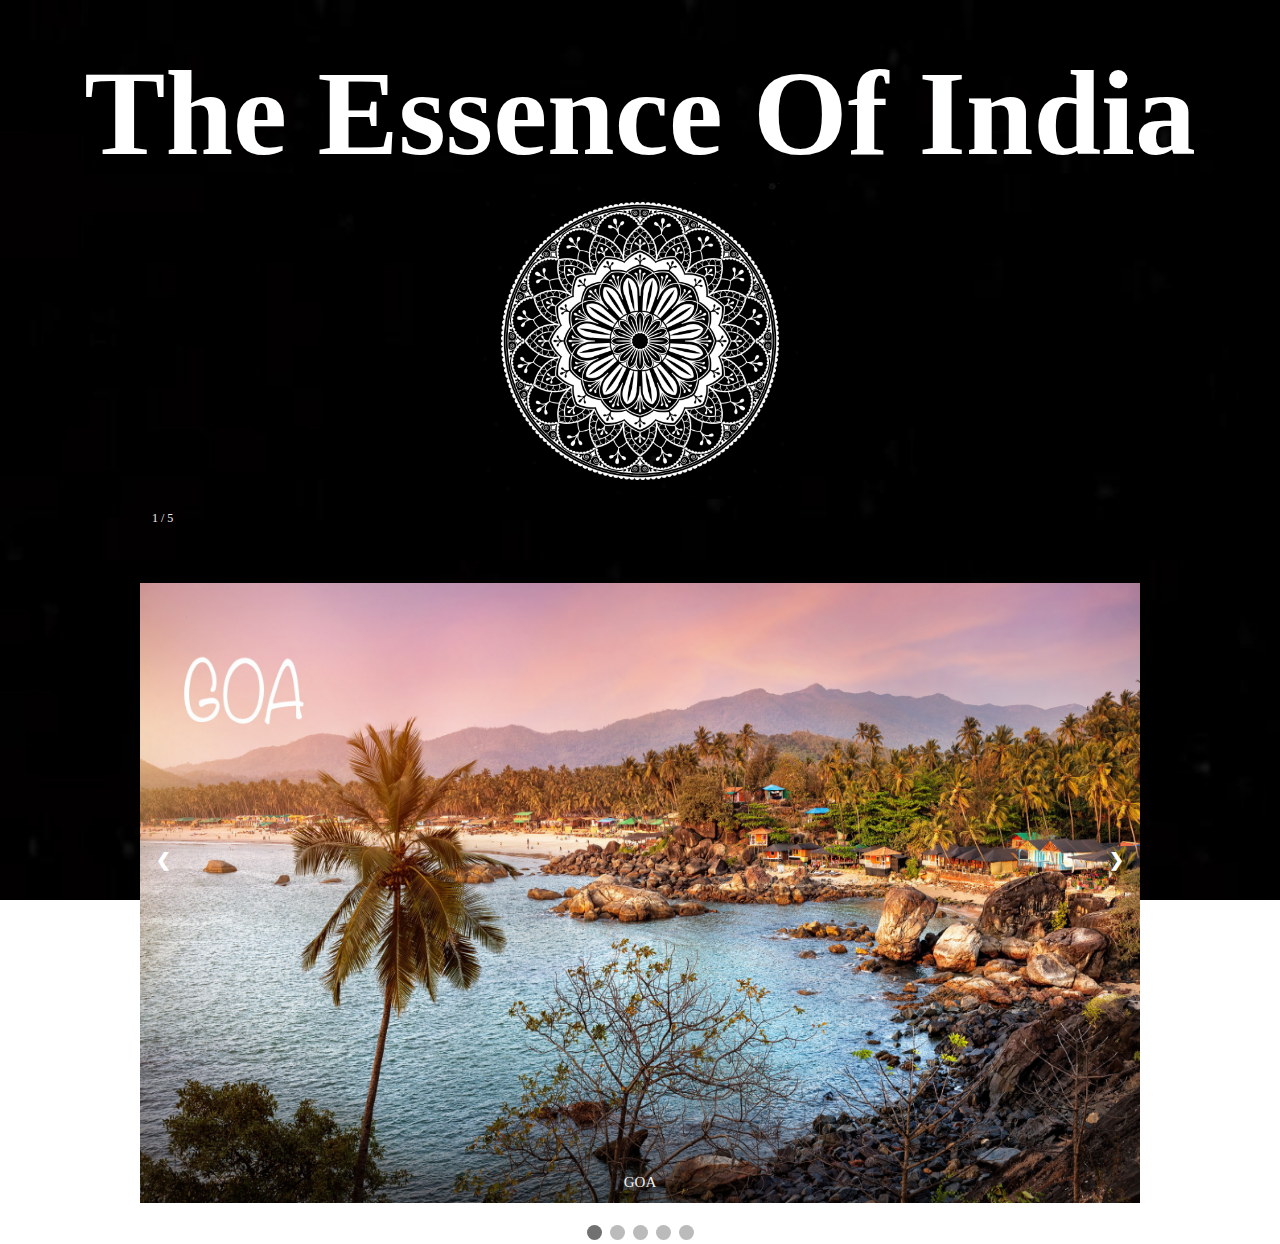
<file: index.html>
<!DOCTYPE html>
<html lang="en">

<head>
    <meta charset="UTF-8">
    <meta http-equiv="X-UA-Compatible" content="IE=edge">
    <meta name="viewport" content="width=device-width, initial-scale=1.0">
    <link rel="stylesheet" href="style.css">
    <title>HOME</title>
    <!-- <link rel="stylesheet" href=" "> -->
    <style>
        body {
            background-image: url('src/960x0.jpg');
            background-size: cover;
            background-repeat: no-repeat;
            height: 100vh;
            background-attachment: fixed;
        }
    </style>

</head>

<body>
    <header>
        <!--<div class=""> <b>|| SHREE HARI: ||</b></div>-->
        <!-- <img src="IMG.jpg" class="logo" alt="logo"> -->
        <center><br><br>


            <h1 class="heading">The Essence Of India</h1>
            <img src="src/mandla-spiritual-pattern_53876-80467.jpg" alt="this is a image" height="25%" width="25%">
        </center>
        <!--<h5>WE BELIVE IN VALUE WORK WITH VALUED COST! </h5>-->
    </header>


    <div class="slideshow-container">

        <!-- Full-width images with number and caption text -->
        <div class="mySlides fade">
            <div class="numbertext">1 / 5</div>
           <a href="GOA.html"> <img class="state_img"src="src\GOA.jpg" style="width:100%"> </a>
            <div class="text">GOA</div>
        </div>

        <div class="mySlides fade">
            <div class="numbertext">2 / 5</div>
            <a href="madhya_pradesh.html"><img class="state_img" src="src\mp_final_photo.jpg" style="width:100%"></a>
            <div class="text">Madhya Pradesh</div>
        </div>

        <div class="mySlides fade">
            <div class="numbertext">3 / 5</div>
            <a href="Maharashtra.html"><img class="state_img" src="src\Maha.jpg" style="width:100%"></a>
            <div class="text">Maharashtra</div>
        </div>

        <div class="mySlides fade">
            <div class="numbertext">4/ 5</div>
            <a href="Himachal_Pradesh.html"><img class="state_img" src="src\hpimg.jpg" style="width:100%"></a>
            <div class="text">Himachal Pradesh</div>
        </div>
        <div class="mySlides fade">
            <div class="numbertext">5 / 5</div>
            <a href="TamilNadu.html"><img class="state_img" src="src\TamilNadu.jpg" style="width:100%"></a>
            <div class="text">Tamil Nadu</div>
        </div>

        <!-- Next and previous buttons -->
        <a class="prev" onclick="plusSlides(-1)">&#10094;</a>
        <a class="next" onclick="plusSlides(1)">&#10095;</a>
    </div>
    <br>

    <!-- The dots/circles -->
    <div style="text-align:center">
        <span class="dot" onclick="currentSlide(1)"></span>
        <span class="dot" onclick="currentSlide(2)"></span>
        <span class="dot" onclick="currentSlide(3)"></span>
        <span class="dot" onclick="currentSlide(4)"></span>
        <span class="dot" onclick="currentSlide(5)"></span>
    </div>
    <script>
        let slideIndex = 1;
        showSlides(slideIndex);

        function plusSlides(n) {
            showSlides(slideIndex += n);
        }

        function currentSlide(n) {
            showSlides(slideIndex = n);
        }

        function showSlides(n) {
            let i;
            let slides = document.getElementsByClassName("mySlides");
            let dots = document.getElementsByClassName("dot");
            if (n > slides.length) { slideIndex = 1 }
            if (n < 1) { slideIndex = slides.length }
            for (i = 0; i < slides.length; i++) {
                slides[i].style.display = "none";
            }
            for (i = 0; i < dots.length; i++) {
                dots[i].className = dots[i].className.replace(" active", "");
            }
            slides[slideIndex - 1].style.display = "block";
            dots[slideIndex - 1].className += " active";
        }
    </script>

    <!-- <main>
            <section>

                <hr>
                <center>
                    <img class="mp_imag" src="src/mp_final_photo.JPG" title="madhya pradesh " alt="This is an image">
                </center>
                <a href="madhya_pradesh.html">
                    <h2 class="mp">Madhya Pradesh</h2>
                </a>
                <hr>
            </section>

            <section>
                <center>
                    <img class="him_imag" src="src/hpimg.jpg" title="himachal Pradesh" alt="This is an image">
                </center>
                <a href="Himachal_Pradesh.html">
                    <h2 class="him">Himachal Pradesh</h2>
                </a>
                <hr>
            </section>
            <section>
                <center>
                    <img class="goa_imag" src="src/GOA.jpg" title="goa" alt="This is an image">
                </center>
                <a href="GOA.html">
                    <h2 class="goa">Goa</h2>
                </a>
                <hr>
            </section>
            <section>
                <center>
                    <img class="Tam_imag" src="src/TamilNadu.jpg" title="himachal Pradesh" alt="This is an image">
                </center>
                <a href="TamilNadu.html">
                    <h2 class="Tam">Tamil Nadu</h2>
                </a>
                <hr>
            </section>
            <section>
                <center>
                    <img class="Maha_imag" src="src/Maha.jpg" title="himachal Pradesh" alt="This is an image">
                </center>
                <a href="Maharashtra.html">
                    <h2 class="Maha">Maharashtra</h2>
                </a>
                <hr>
            </section>
        </main> -->
</body>

</html>
</file>
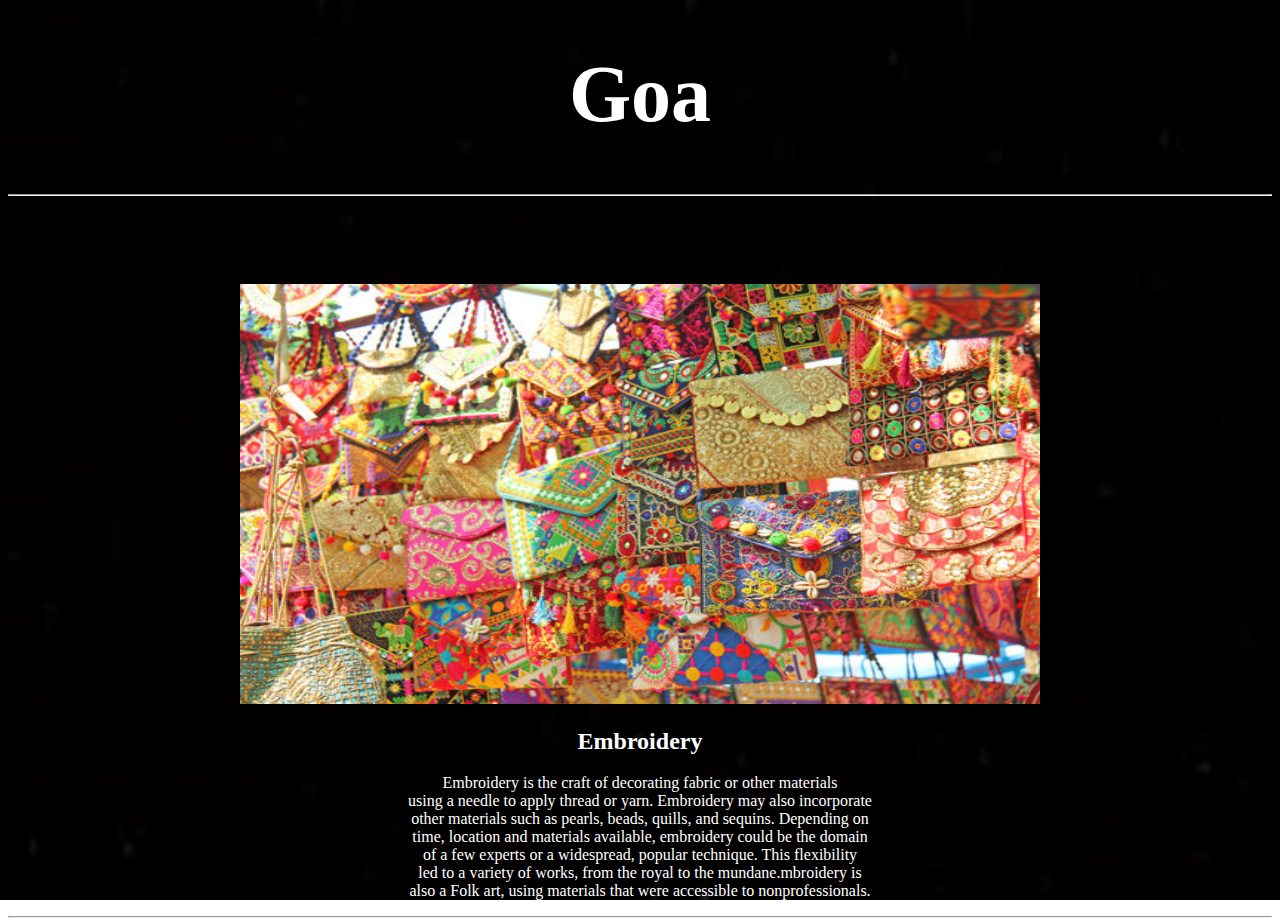
<file: GOA.html>
<!DOCTYPE html>
<html lang="en">
<head>
    <meta charset="UTF-8">
    <meta http-equiv="X-UA-Compatible" content="IE=edge">
    <meta name="viewport" content="width=device-width, initial-scale=1.0">
    <link rel="stylesheet" href="style.css">
    <title>madhya_pradesh</title>
</head>
<body>
    <style>
        body {
            background-image: url('src/960x0.jpg');
            background-size: cover;
            background-repeat: no-repeat;
            height: 100vh;
            background-attachment: fixed;
        }
    </style>
        <header>
  
            <center><br><br>
                <h1 class="page2">Goa</h1>
            </center>
        
    </header>

    <section>

        <hr>
        <center>
            <img class="art_img" src="src/HE (F).jpg" title="emboidry" alt="This is an image">
        </center>
    <center>
            <h2 class="art_name">Embroidery </h2>
            <p class ="art_desc">
                Embroidery is the craft of decorating fabric or other materials <br>
                using a needle to apply thread or yarn. Embroidery may also incorporate <br>
                other materials such as pearls, beads, quills, and sequins. Depending on <br>
                time, location and materials available, embroidery could be the domain  <br>
                of a few experts or a widespread, popular technique. This flexibility <br>
                 led to a variety of works, from the royal to the mundane.mbroidery is <br>
                  also a Folk art, using materials that were accessible to nonprofessionals. <br>
              </p>
        </center>
        <hr>
    </section>
    
</body>
</html>
</file>
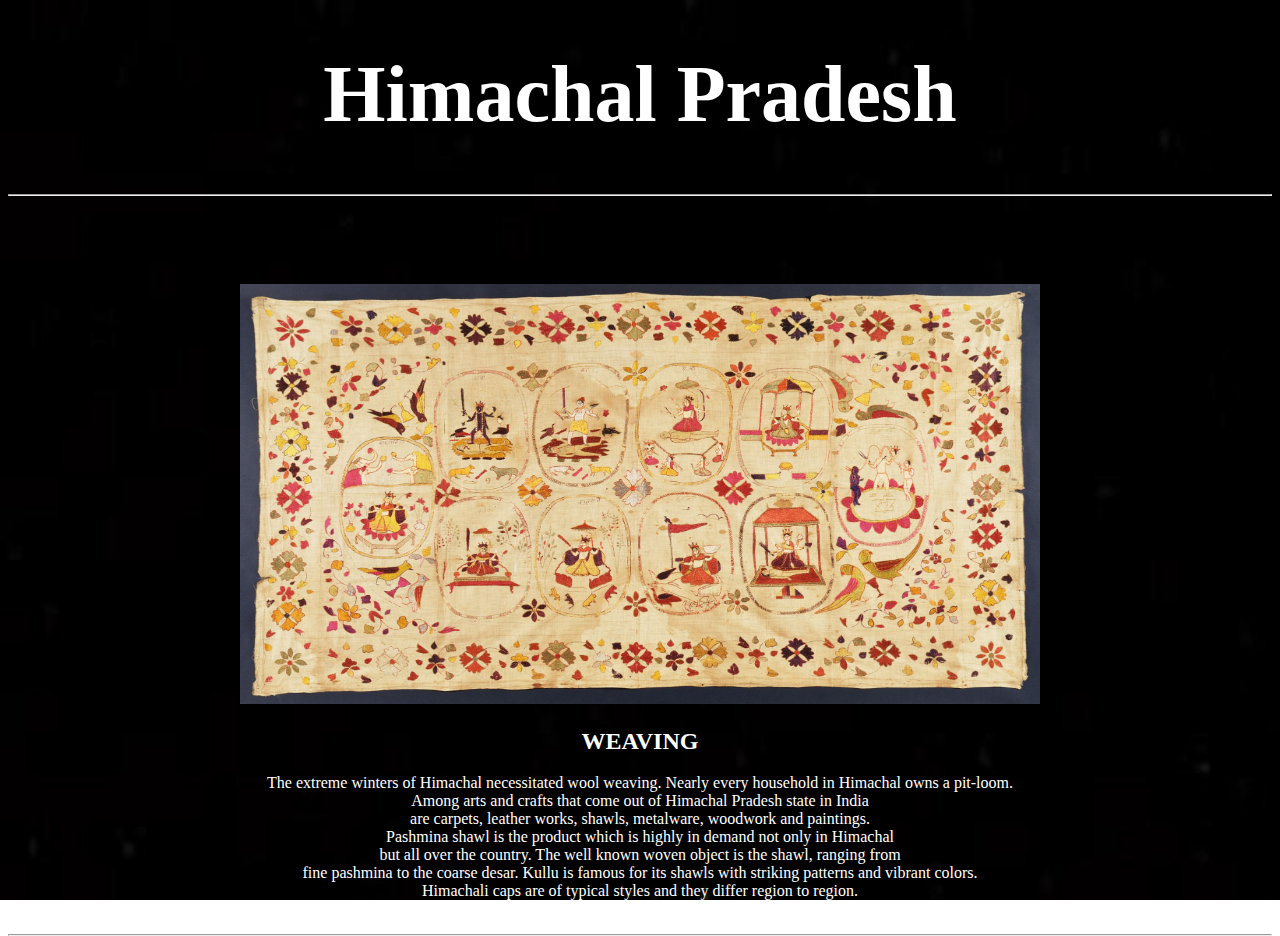
<file: Himachal_Pradesh.html>
<!DOCTYPE html>
<html lang="en">
<head>
    <meta charset="UTF-8">
    <meta http-equiv="X-UA-Compatible" content="IE=edge">
    <meta name="viewport" content="width=device-width, initial-scale=1.0">
    <link rel="stylesheet" href="style.css">
    <title>Himachal</title>
</head>
<body>
    <style>
        body {
            background-image: url('src/960x0.jpg');
            background-size: cover;
            background-repeat: no-repeat;
            height: 100vh;
            background-attachment: fixed;
        }
    </style>
        <header>
  
            <center><br><br>
                <h1 class="page2">Himachal Pradesh</h1>
            </center>
        
    </header>
    <section>

        <hr>
        <center>
            
            <img class="art_img" src="src/weaving_art_BG.jpg" title="artname" alt="This is an image">
        </center>
    
            <center>
            <h2 class="art_name">WEAVING</h2>
            <p class ="art_desc">
                
                The extreme winters of Himachal necessitated wool weaving. 
                Nearly every household in Himachal owns a pit-loom.<br> 
                Among arts and crafts that come out of Himachal Pradesh state in India <br>
                are carpets, leather works, shawls, metalware, woodwork and paintings. <br>
                Pashmina shawl is the product which is highly in demand not only in Himachal <br>
                but all over the country. The well known woven object is the shawl, ranging from <br>
                fine pashmina to the coarse desar. Kullu is famous for its shawls with striking patterns and vibrant colors.<br>
                Himachali caps are of typical styles and they differ region to region.<br>
                Shawl weaving today become one of the most flourishing industries a means of livelihood<br>
                </p>
        </center>
        <hr>
    </section>
</body>
</html>
</file>
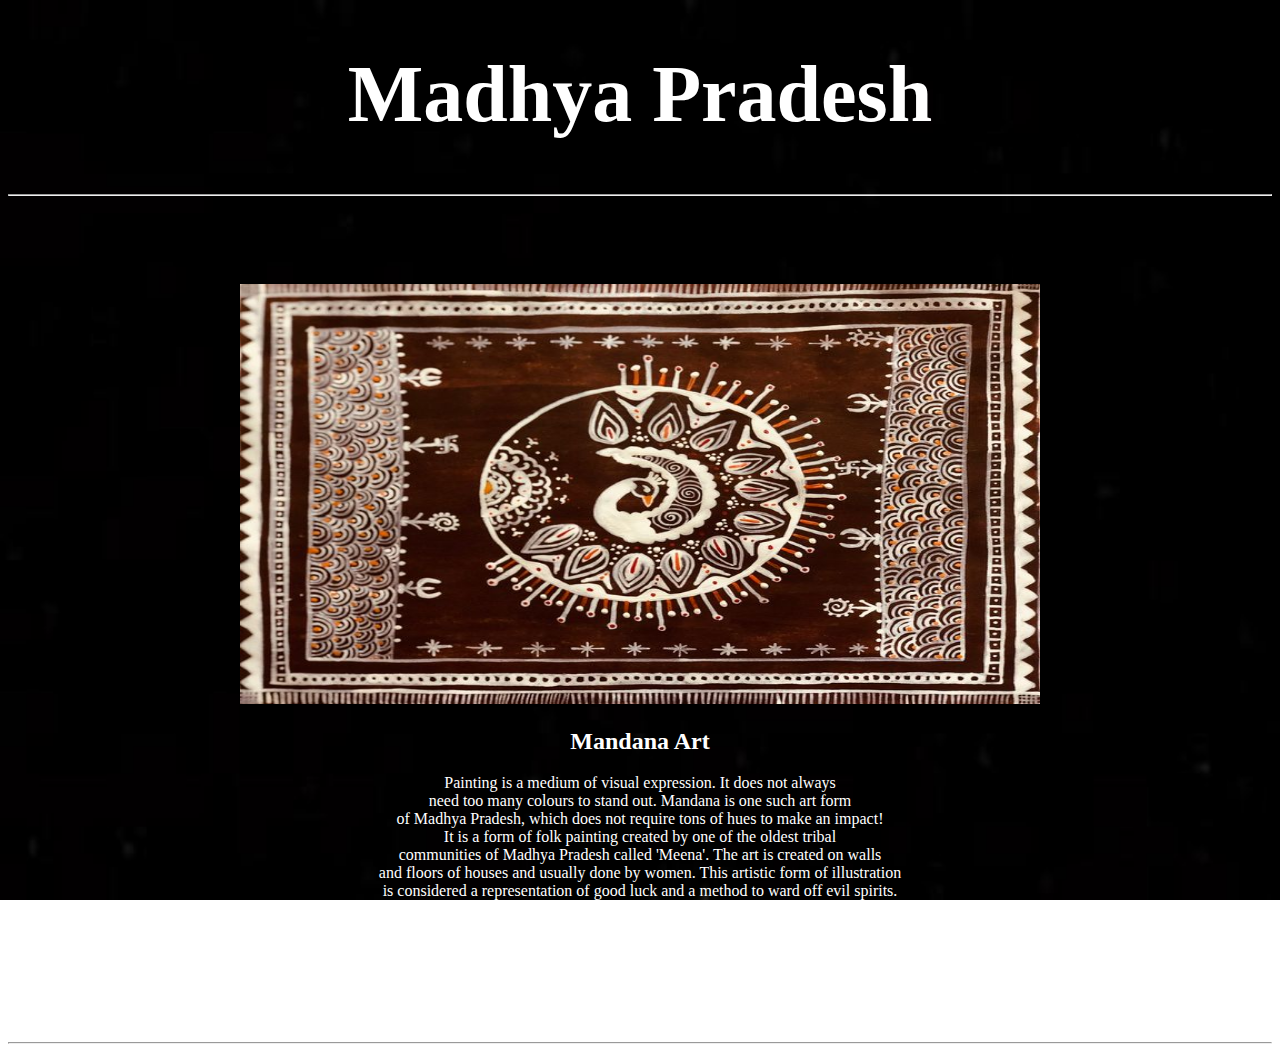
<file: madhya_pradesh.html>
<!DOCTYPE html>
<html lang="en">
<head>
    <meta charset="UTF-8">
    <meta http-equiv="X-UA-Compatible" content="IE=edge">
    <meta name="viewport" content="width=device-width, initial-scale=1.0">
    <link rel="stylesheet" href="style.css">
    <title>madhya_pradesh</title>
</head>
<body>
    <style>
        body {
            background-image: url('src/960x0.jpg');
            background-size: cover;
            background-repeat: no-repeat;
            height: 100vh;
            background-attachment: fixed;
        }
    </style>
        <header>
  
            <center><br><br>
                <h1 class="page2">Madhya Pradesh</h1>
            </center>
        
    </header>

    <section>

        <hr>
        <center>
            <img class="art_img" src="src/mandana_art_F.jpg" title="Mandana Art" alt="This is an image">
        </center>
    <center>
            <h2 class="art_name">Mandana Art</h2>
            <p class ="art_desc">
                Painting is a medium of visual expression. It does not always <br>
                 need too many colours to stand out. Mandana is one such art form <br>
                of Madhya Pradesh, which does not require tons of hues to make an impact!<br>
                It is a form of folk painting created by one of the oldest tribal <br>
                 communities of Madhya Pradesh called 'Meena'. The art is created on walls <br>
                  and floors of houses and usually done by women. This artistic form of illustration <br>
                   is  considered a representation of good luck and a method to ward off evil spirits. <br>
                The painting marks the beginning of auspicious occasions such as marriages, festivals and childbirth. <br>
                There is a particular technique to create Mandana artwork: - the wall is first coated with clay made of <br>
                 cow-dung and water. Later, it is beautified using white paint (khadiya - chalk solution) and red paint (geru - red clay). <br>
                  But with change in demand, more shades are being used to make this art colourful.  There is a unique <br>
                   brush used in the process which is made of a date stick, a clump of hair and cotton. <br>
                    The focal theme of Mandana revolves around religious and wildlife elements which 
                <br> include gods, goddesses, flowers, plants, animals and birds.
              </p>
        </center>
        <hr>
    </section>
    
</body>
</html>
</file>
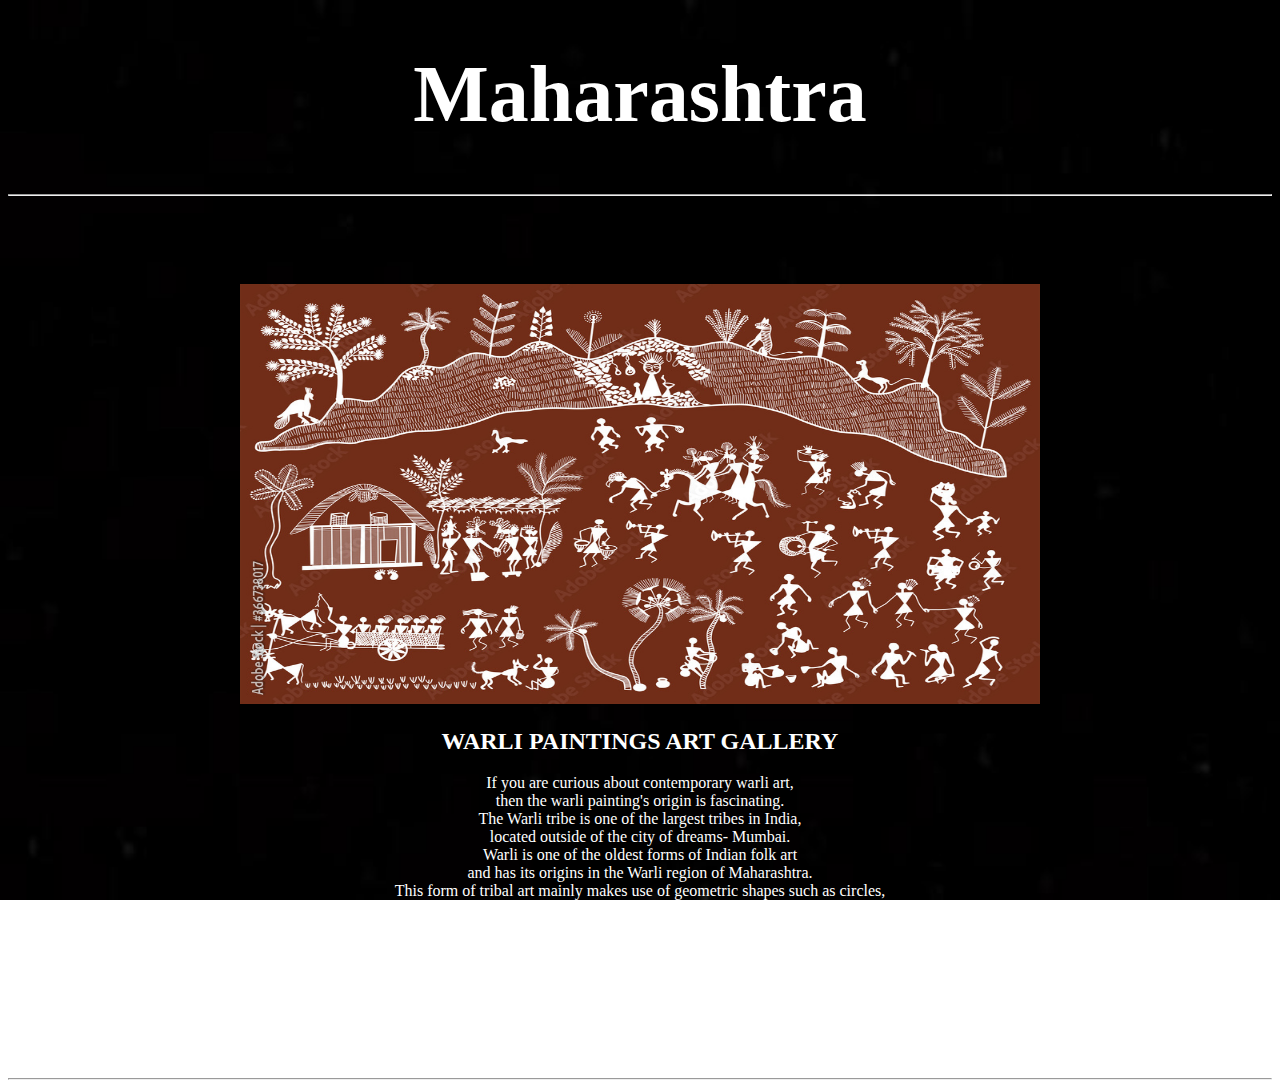
<file: Maharashtra.html>
<!DOCTYPE html>
<html lang="en">
<head>
    <meta charset="UTF-8">
    <meta http-equiv="X-UA-Compatible" content="IE=edge">
    <meta name="viewport" content="width=device-width, initial-scale=1.0">
    <link rel="stylesheet" href="style.css">
    <title>Maharashtra</title>
</head>
<body>
    <style>
        body {
            background-image: url('src/960x0.jpg');
            background-size: cover;
            background-repeat: no-repeat;
            height: 100vh;
            background-attachment: fixed;
        }
       

    </style>
        <header>
  
            <center><br><br>
                <h1 class="page2">Maharashtra</h1>
            </center>
        
    </header>
    <section>

        <hr>
        <center>
            <img class="art_img" src="src/warli_art_F.jpg" title="artname" alt="This is an image">
        </center>
    
            <center>
            <h2 class="art_name">WARLI PAINTINGS ART GALLERY</h2>
            <p class ="art_desc">
                
                If you are curious about contemporary warli art,<br> then the warli painting's origin is fascinating. <br>
                The Warli tribe is one of the largest tribes in India, <br> located outside of the city of dreams- Mumbai. <br> 
                Warli is one of the oldest forms of Indian folk art  <br> and has its origins in the Warli region of Maharashtra. <br> 
                This form of tribal art mainly makes use of geometric shapes such as circles, <br> triangles and squares to form numerous shapes depicting life and beliefs of the Warli tribe. 
                <br> In olden days, Warli art was done on walls on special occasions. <br> The painting would be done over a brown background which would <br> basically be a mixture of mud and cow dung cakes. <br>  
                The white pigment used to draw shapes and figures would <br> be a mixture of rice mixed with water and gum. <br> One of the most popular themes in Warli art is a spiral chain <br>
                 of humans around one central motif. This in accordance with their belief <br> that life is an eternal journey, and it has no beginning and end.
              </p>
        </center>
        <hr>
    </section>
</body>
</html>
</file>
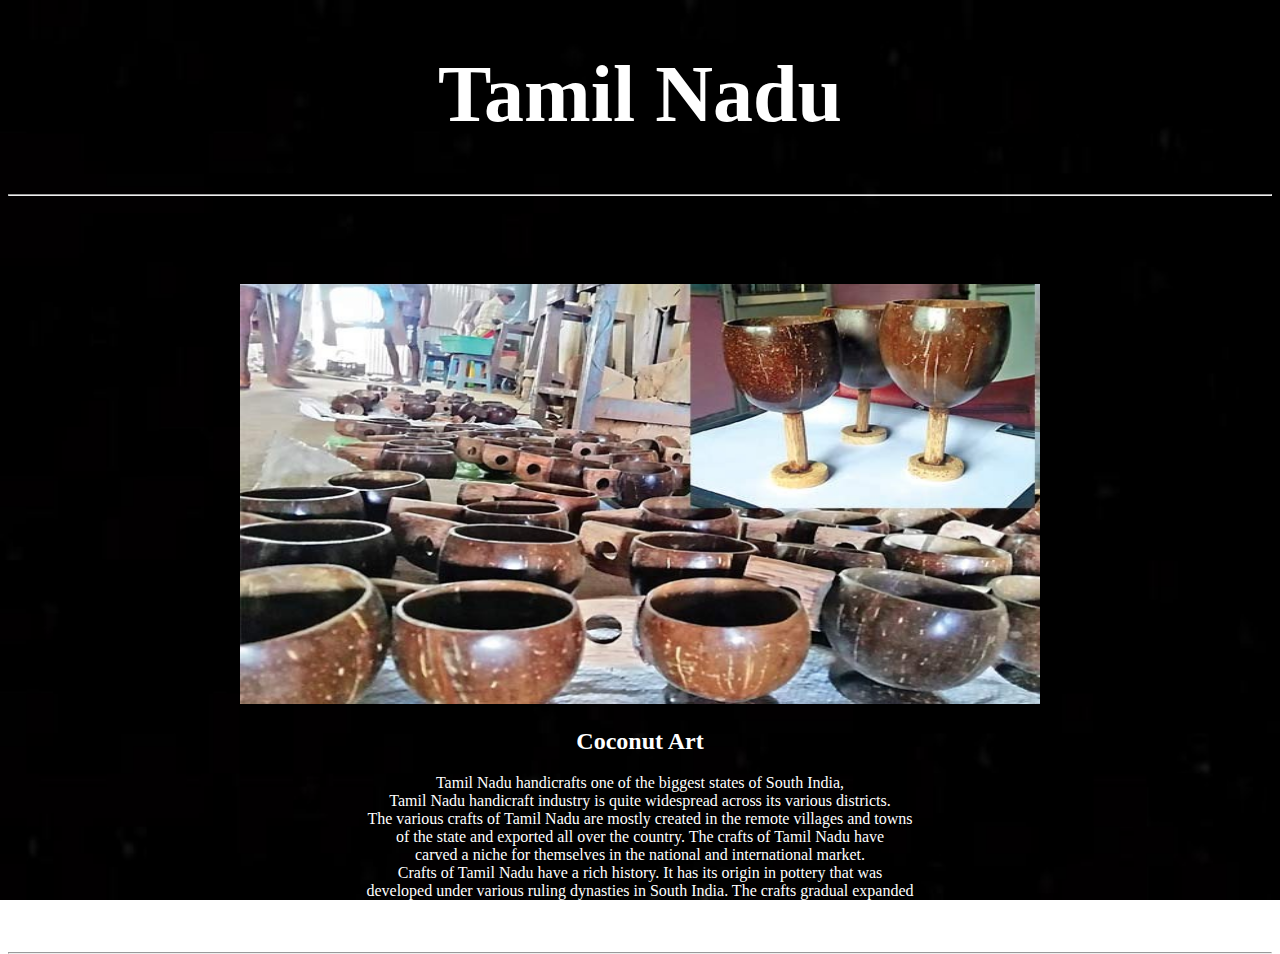
<file: TamilNadu.html>
<!DOCTYPE html>
<html lang="en">
<head>
    <meta charset="UTF-8">
    <meta http-equiv="X-UA-Compatible" content="IE=edge">
    <meta name="viewport" content="width=device-width, initial-scale=1.0">
    <link rel="stylesheet" href="style.css">
    <title>madhya_pradesh</title>
</head>
<body>
    <style>
        body {
            background-image: url('src/960x0.jpg');
            background-size: cover;
            background-repeat: no-repeat;
            height: 100vh;
            background-attachment: fixed;
        }
    </style>
        <header>
  
            <center><br><br>
                <h1 class="page2">Tamil Nadu</h1>
            </center>
        
    </header>

    <section>

        <hr>
        <center>
            <img class="art_img" src="src/tamil_nadu_art.jpeg" title="art" alt="This is an image">
        </center>
    <center>
            <h2 class="art_name">Coconut Art</h2>
            <p class ="art_desc">
                Tamil Nadu handicrafts one of the biggest states of South India, <br>
                Tamil Nadu handicraft industry is quite widespread across its various districts. <br>
                The various crafts of Tamil Nadu are mostly created in the remote villages and towns <br>
                 of the state and exported all over the country. The crafts of Tamil Nadu have  <br>
                carved a niche for themselves in the national and international market. <br>
                Crafts of Tamil Nadu have a rich history. It has its origin in pottery that was <br>
                developed under various ruling dynasties in South India. The crafts gradual expanded <br>
                 to textiles, wood carving, metal, and many more.The crafts of Tamil Nadu have carved <br>
                  a niche for themselves in the national and international market. <br>

              </p>
        </center>
        <hr>
    </section>
    
</body>
</html>
</file>
<file: style.css>
.logo {
    /* display:block ; */
    margin-left: auto;
    margin-right: auto;
    width: 12%;
    border-radius: 50%;
  }
  .heading
  {
    margin: 0;
font-size: 7.6em;
  /* border: 3px solid green; */
  padding: 0;
    text-align: center;
    color: white;
    /* font-family: ; */
  }









 /* .mp_imag
 {
  
  padding-top: 80px;
  margin-left: auto;
  margin-right: auto;
  height: 500px;
  width: 800px;
 } */

 .mp
 {
margin-top: 10px;
  font-size: 4.9em;
text-align: center;
color: white;
margin-bottom: 10px;
 }


 /* .him_imag
 {
  
  padding-top: 80px;
  margin-left: auto;
  margin-right: auto;
  height: 500px;
  width: 800px;
 } */

 .him
 {
margin-top: 10px;
  font-size: 4.9em;
text-align: center;
color: white;
margin-bottom: 10px;
 }
 /* .goa_imag
 {
  
  padding-top: 80px;
  margin-left: auto;
  margin-right: auto;
  height: 500px;
  width: 800px;
 } */

 .goa
 {
margin-top: 10px;
  font-size: 4.9em;
text-align: center;
color: white;
margin-bottom: 10px;
 }
 /* .Tam_imag
 {
  
  padding-top: 80px;
  margin-left: auto;
  margin-right: auto;
  height: 500px;
  width: 800px;
 } */

 .Tam
 {
margin-top: 10px;
  font-size: 4.9em;
text-align: center;
color: white;
margin-bottom: 10px;
 }
 /* .Maha_imag
 {
  
  padding-top: 80px;
  margin-left: auto;
  margin-right: auto;
  height: 500px;
  width: 800px;
 } */

 .Maha
 {
margin-top: 10px;
  font-size: 4.9em;
text-align: center;
color:  white;
margin-bottom: 10px;
 }
 


 /* page2 madhya pradesh */
 .page2{

margin-top: 5px;
  font-size: 5em;
      text-align: center;
      color: white;

 }

 .art_img
 {
  padding-top: 80px;
  margin-left: auto;
  margin-right: auto;
  height: 500px;
  width: 800px;
 }
 
/* maharastra art warli desc   */
.art_name
{
  color: white;
}
.art_desc
{

    color: white;   
}


*{box-sizing:border-box}

/* Slideshow container */
.slideshow-container {
  padding-top:30 ;
  max-width: 1000px;
  position: relative;
  margin: auto;
}

/* Hide the images by default */
.mySlides {
  display: none;
}

/* Next & previous buttons */
.prev, .next {
  cursor: pointer;
  position: absolute;
  top: 50%;
  width: auto;
  margin-top: -22px;
  padding: 16px;
  color: white;
  font-weight: bold;
  font-size: 18px;
  transition: 0.6s ease;
  border-radius: 0 3px 3px 0;
  user-select: none;
}

/* Position the "next button" to the right */
.next {
  right: 0;
  border-radius: 3px 0 0 3px;
}

/* On hover, add a black background color with a little bit see-through */
.prev:hover, .next:hover {
  background-color: rgba(0,0,0,0.8);
}

/* Caption text */
.text {
  color: #f2f2f2;
  font-size: 15px;
  padding: 8px 12px;
  position: absolute;
  bottom: 8px;
  width: 100%;
  text-align: center;
}

/* Number text (1/3 etc) */
.numbertext {
  color: #f2f2f2;
  font-size: 12px;
  padding: 8px 12px;
  position: absolute;
  top: 0;
}

/* The dots/bullets/indicators */
.dot {
  cursor: pointer;
  height: 15px;
  width: 15px;
  margin: 0 2px;
  background-color: #bbb;
  border-radius: 50%;
  display: inline-block;
  transition: background-color 0.6s ease;
}

.active, .dot:hover {
  background-color: #717171;
}

/* Fading animation */
.fade {
  animation-name: fade;
  animation-duration: 1.5s;
}

@keyframes fade {
  from {opacity: .4}
  to {opacity: 1}
}


.state_img{
  padding-top: 80px;
  margin-left: auto;
  margin-right: auto;
  height: 700px;
  width: 800px;
}
</file>
